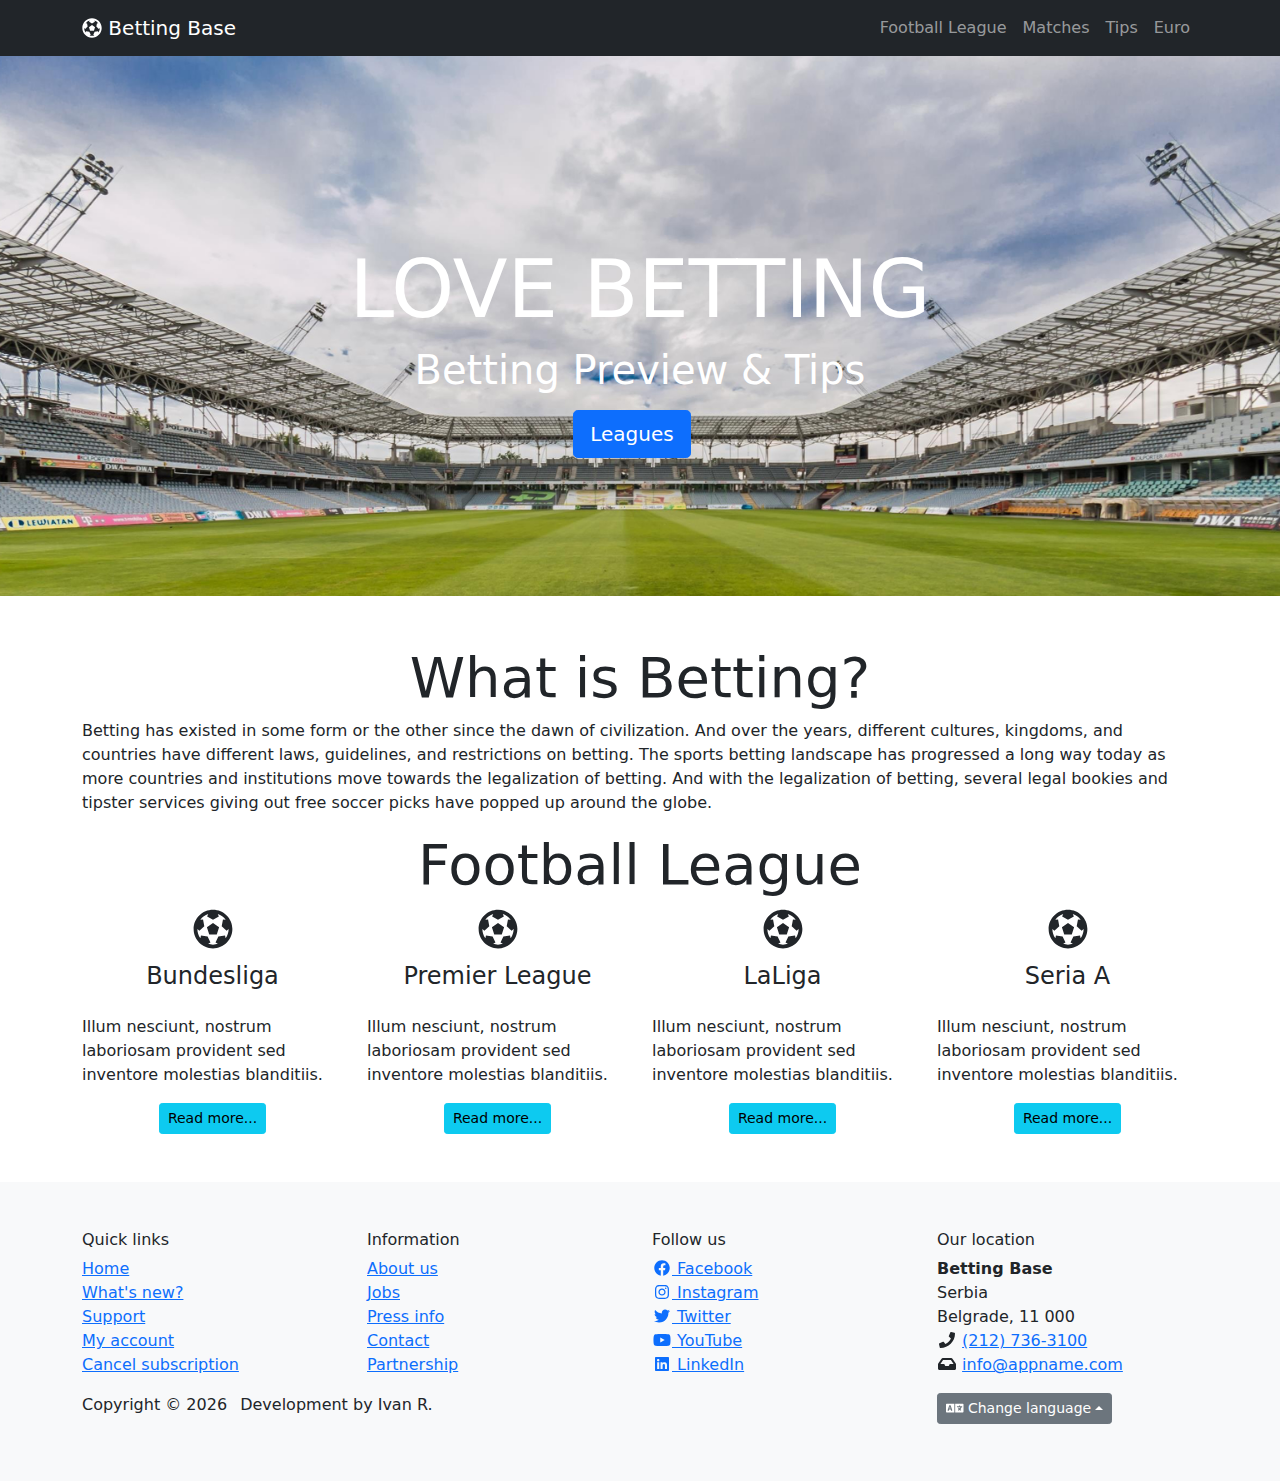
<file: index.html>
<!DOCTYPE html>
<html lang="en">
<head>
    <meta charset="UTF-8">
    <meta name="viewport" content="width=device-width, initial-scale=1.0">                    
    <title>Betting Base</title>
    <script defer src="js/fontawesome-all.min.js"></script>
    <link rel="stylesheet" href="css/bootstrap.css">    
    <link rel="stylesheet" href="css/style.css">        
</head>
<body>
    <!-- NAVIGATION -->
    <nav class="navbar bg-dark navbar-dark navbar-expand-lg sticky-top"> 
        <div class="container">
            <a href="#" class="navbar-brand"><i class="fas fa-futbol" aria-hidden="true"></i> Betting Base</a>
            <button type="button" class="navbar-toggler navbar-toggler-right" data-bs-toggle="collapse" data-bs-target="#navbarNav" aria-controls="navbarNav" aria-expanded="false" aria-label="Toggle navigation">
                <span class="navbar-toggler-icon"></span>
            </button> 
            <div class="collapse navbar-collapse" id="navbarNav">
                <ul class="navbar-nav ms-auto" id="navScrollspy">
                    <li class="nav-item">
                        <a class="nav-link" href="my-leagues.html">Football League</a>
                    </li>
                    <li class="nav-item">
                        <a class="nav-link" href="#">Matches</a>
                    </li>
                    <li class="nav-item">
                        <a class="nav-link" href="#">Tips</a>
                    </li>
                    <li class="nav-item">
                        <a class="nav-link" href="#">Euro</a>
                    </li>    
                </ul>
            </div>    
        </div>           
    </nav>
    <!-- END OF NAVIGATION -->
    <!-- HERO -->
    <section id="section-hero" class="text-center text-white d-flex justify-content-center align-items-center py-5">
        <div class="container">
            <h1 class="display-1 text-uppercase mt-5"><strong>Love Betting</strong></h1>
            <p class="display-6"><strong>Betting Preview & Tips</strong></p>                      
          <!--  <p><strong>Download now on:</strong></p> -->
            <a href="my-leagues.html" class="btn btn-lg btn-primary mb-3 mb-sm-0 me-sm-3">Leagues</a>          
        </div>
    </section>    
    <!-- END OF HERO -->
    <div class="container">
        <!-- DESCRIPTION -->
        <section id="section-description" class="mt-5">
            <h2 class="display-4 text-center">What is Betting?</h2>
            <p>Betting has existed in some form or the other since the dawn of civilization. And over the years, different cultures, kingdoms, and countries have different laws, guidelines, and restrictions on betting. The sports betting landscape has progressed a long way today as more countries and institutions move towards the legalization of betting. And with the legalization of betting, several legal bookies and tipster services giving out free soccer picks have popped up around the globe.</p>            
        </section>
        <!-- END OF DESCRIPTION -->
    <!-- FEATURES -->    
    <section>
        <h2 class="display-4 text-center">Football League</h2>
				<div class="row">
					<div class="col-12 col-sm-6 col-lg-3 d-flex flex-column align-items-center mb-5">
						<div class="h1"><i class="fas fa-futbol" aria-hidden="true"></i></div>
						<h3 class="h4 mb-4 text-center">Bundesliga</h3>
						<p>Illum nesciunt, nostrum laboriosam provident sed inventore molestias blanditiis.</p>
						<a href="#0" class="btn btn-sm btn-info ">Read more...</a>
					</div>
					<div class="col-12 col-sm-6 col-lg-3 d-flex flex-column align-items-center mb-5">
						<div class="h1"><i class="fas fa-futbol" aria-hidden="true"></i></div>
						<h3 class="h4 mb-4 text-center">Premier League</h3>
						<p>Illum nesciunt, nostrum laboriosam provident sed inventore molestias blanditiis.</p>
						<a href="#0" class="btn btn-sm btn-info ">Read more...</a>
					</div>
					<div class="col-12 col-sm-6 col-lg-3 d-flex flex-column align-items-center mb-5">
						<div class="h1"><i class="fas fa-futbol" aria-hidden="true"></i></div>
						<h3 class="h4 mb-4 text-center">LaLiga</h3>
						<p>Illum nesciunt, nostrum laboriosam provident sed inventore molestias blanditiis.</p>
						<a href="#0" class="btn btn-sm btn-info ">Read more...</a>
					</div>
					<div class="col-12 col-sm-6 col-lg-3 d-flex flex-column align-items-center mb-5">
						<div class="h1"><i class="fas fa-futbol" aria-hidden="true"></i></div>
						<h3 class="h4 mb-4 text-center">Seria A</h3>
						<p>Illum nesciunt, nostrum laboriosam provident sed inventore molestias blanditiis.</p>
						<a href="#0" class="btn btn-sm btn-info ">Read more...</a>
					</div>
				</div>
    <!-- END OF FEATURES -->            
    </section>
    </div>
    <!-- END OF CONATINER -->
    <!-- FOOTER -->
    <footer class="bg-light">
        <div class="container py-3 py-sm-5">
            <div class="row">
                <div class="col-12 col-sm-6 col-lg-3">
                    <h6>Quick links</h6>
                    <ul class="list-unstyled">
                        <li><a href="#0">Home</a></li>
                        <li><a href="#0">What's new?</a></li>
                        <li><a href="#0">Support</a></li>
                        <li><a href="#0">My account</a></li>
                        <li><a href="#0">Cancel subscription</a></li>
                    </ul>
                </div>
                <div class="col-12 col-sm-6 col-lg-3">
                    <h6>Information</h6>
                    <ul class="list-unstyled">
                        <li><a href="#0">About us</a></li>
                        <li><a href="#0">Jobs</a></li>
                        <li><a href="#0">Press info</a></li>
                        <li><a href="#0">Contact</a></li>
                        <li><a href="#0">Partnership</a></li>
                    </ul>
                </div>
                <div class="col-12 col-sm-6 col-lg-3">
                    <h6>Follow us</h6>
                    <ul class="list-unstyled">
                        <li><a href="#0"><i class="fab fa-fw fa-facebook" aria-hidden="true"></i> Facebook</a></li>
                        <li><a href="#0"><i class="fab fa-fw fa-instagram" aria-hidden="true"></i> Instagram</a></li>
                        <li><a href="#0"><i class="fab fa-fw fa-twitter" aria-hidden="true"></i> Twitter</a></li>
                        <li><a href="#0"><i class="fab fa-fw fa-youtube" aria-hidden="true"></i> YouTube</a></li>
                        <li><a href="#0"><i class="fab fa-fw fa-linkedin" aria-hidden="true"></i> LinkedIn</a></li>
                    </ul>
                </div>
                <div class="col-12 col-sm-6 col-lg-3">
                    <h6>Our location</h6>
                    <address>
                        <strong>Betting Base</strong><br>
                        Serbia<br>
                        Belgrade, 11 000<br>
                        <i class="fas fa-fw fa-phone" aria-hidden="true"></i><span class="visually-hidden">Telephone:</span> <a href="tel:+12127363100">(212) 736-3100</a><br>
                        <i class="fas fa-fw fa-inbox" aria-hidden="true"></i><span class="visually-hidden">Mail:</span> <a href="mailto:info@appname.com">info@appname.com</a>
                    </address>
                </div>
            </div>
            <div class="row">
                <div class="col-12 col-sm-6 col-lg-9">
                    <ul class="list-inline">
                        <li class="list-inline-item">Copyright &copy; <script>document.write(new Date().getFullYear());</script></li>
                        <li class="list-inline-item">Development by Ivan R.</li>                        
                    </ul>
                </div>
                <div class="col-12 col-sm-6 col-lg-3">
                    <div class="dropdown dropup">
                        <button type="button" class="btn btn-secondary btn-sm dropdown-toggle" id="languageMenuButton" data-bs-toggle="dropdown" aria-haspopup="true" aria-expanded="false"><i class="fas fa-fw fa-language" aria-hidden="true"></i> Change language</button>
                        <div class="dropdown-menu p-0" aria-labelledby="languageMenuButton">
                            <a href="#0" class="dropdown-item small px-1">English</a>
                            <a href="#0" class="dropdown-item small px-1">German</a>
                            <a href="#0" class="dropdown-item small px-1">French</a>
                            <a href="#0" class="dropdown-item small px-1">Spanish</a>
                        </div>
                    </div>
                </div>
            </div>
        </div>
    </footer>
    <!-- END OF FOOTER -->
    <script src="https://cdn.jsdelivr.net/npm/@popperjs/core@2.5.4/dist/umd/popper.min.js"></script>        
    <script src="js/bootstrap.js"></script>        
</body>
</html>
</file>
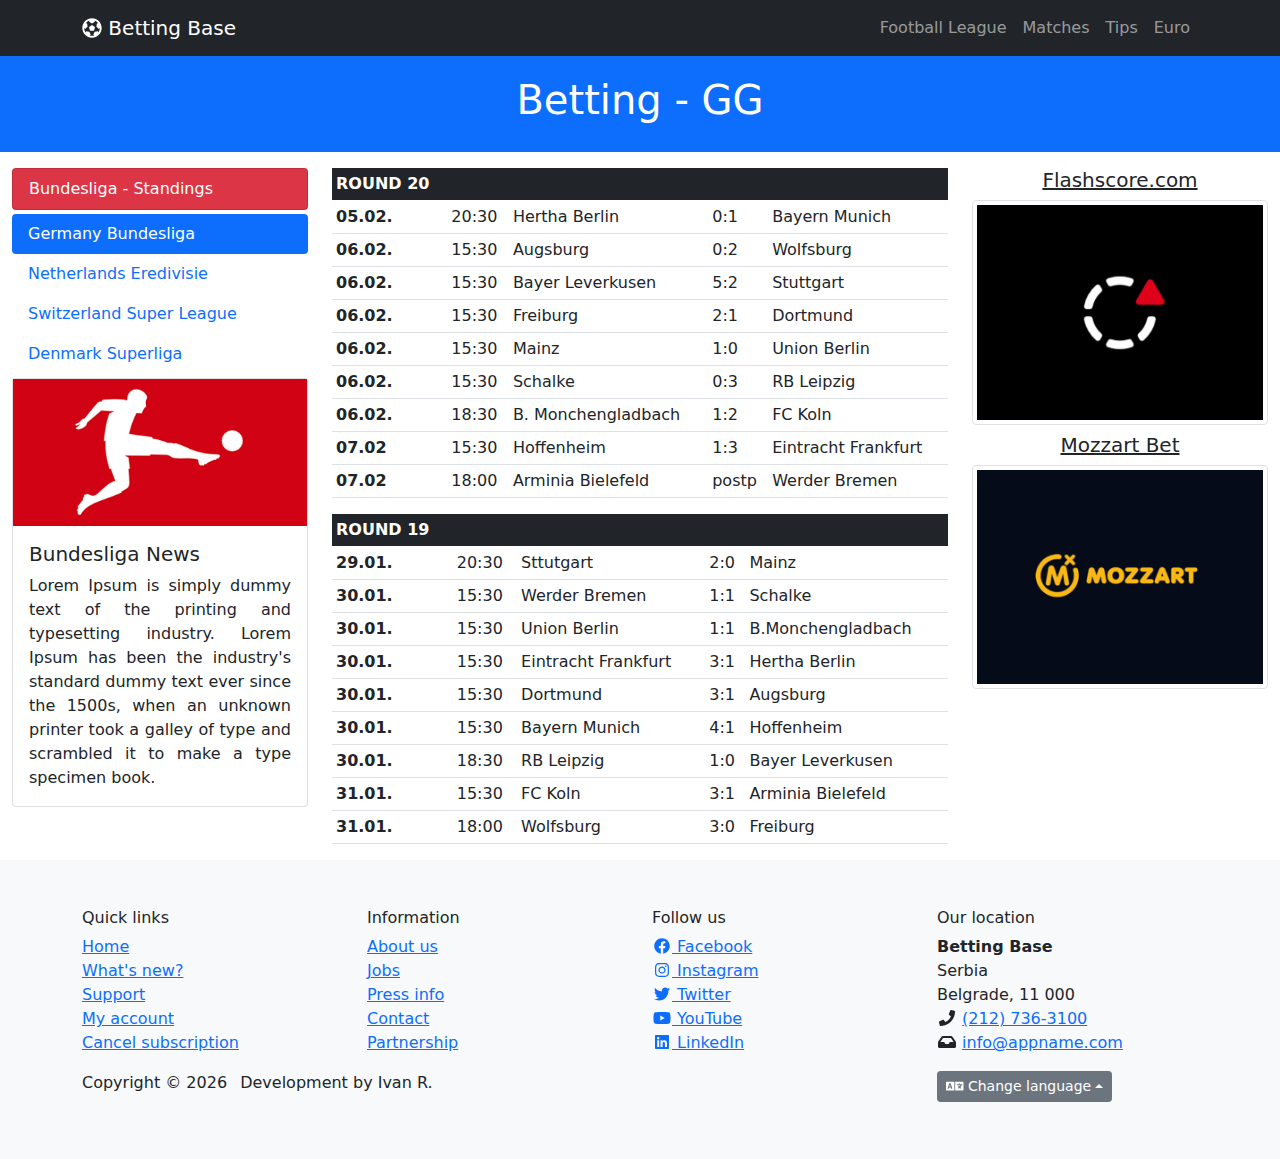
<file: my-leagues.html>
<!DOCTYPE html>
<html lang="en">
<head>
    <meta charset="UTF-8">
    <meta name="viewport" content="width=device-width, initial-scale=1.0">                    
    <title>Betting Base - My Leagues</title>
    <script defer src="js/fontawesome-all.min.js"></script>
    <link rel="stylesheet" href="css/bootstrap.css">    
    <link rel="stylesheet" href="css/style.css">
    <link rel="stylesheet" href="css/my-leagues.css">
</head>
<body>              
   <!-- NAVBAR -->   
   <nav class="navbar bg-dark navbar-dark navbar-expand-lg sticky-top"> 
    <div class="container">
        <a href="index.html" class="navbar-brand"><i class="fas fa-futbol" aria-hidden="true"></i> Betting Base</a>
        <button type="button" class="navbar-toggler navbar-toggler-right" data-bs-toggle="collapse" data-bs-target="#navbarNav" aria-controls="navbarNav" aria-expanded="false" aria-label="Toggle navigation">
            <span class="navbar-toggler-icon"></span>
        </button> 
        <div class="collapse navbar-collapse" id="navbarNav">
            <ul class="navbar-nav ms-auto" id="navScrollspy">
                <li class="nav-item">
                    <a class="nav-link" href="my-leagues.html">Football League</a>
                </li>
                <li class="nav-item">
                    <a class="nav-link" href="#">Matches</a>
                </li>
                <li class="nav-item">
                    <a class="nav-link" href="#">Tips</a>
                </li>
                <li class="nav-item">
                    <a class="nav-link" href="#">Euro</a>
                </li>    
            </ul>
        </div>    
    </div>           
</nav>
<!-- end of navbar -->    
   <!-- HEADER -->  
   <div class="my-header">           
        <h1 class="display-6">Betting - GG</h1>              
   </div><!-- END OF HEADER -->                            
               <!-- MODAL -->
                <div class="modal fade" id="exampleModal" tabindex="-1" aria-labelledby="exampleModalLabel" aria-hidden="true">
                    <div class="modal-dialog">
                        <div class="modal-content">
                            <div class="modal-header">
                                <h5 class="modal-title" id="exampleModalLabel">Germany Bundesliga - Standings</h5>
                                <button type="button" class="btn-close" data-bs-dismiss="modal" aria-label="Close"></button>
                            </div>
                            <div class="modal-body">
                                <div class="table-responsive-sm"> <!-- TABELA -->
                                    <table class="table table-sm"> <!-- ako treba ubaci (table-sm) -->
                                        <thead class="table-dark">
                                          <tr>
                                            <th scope="col">#</th>
                                            <th scope="col">TEAM</th>
                                            <th scope="col">MP</th>
                                            <th scope="col" style="padding-left: 20px;">G</th> 
                                            <th scope="col">PTS</th>
                                          </tr>
                                        </thead>
                                        <tbody>
                                          <tr>
                                            <th class="bg-success text-center" scope="row">1</th>
                                            <td>Bayern Munich</td>
                                            <td>19</td>
                                            <td>57:26</td>
                                            <td>45</td>
                                          </tr>
                                          <tr>
                                            <th class="bg-success text-center" scope="row">2</th>
                                            <td>EB Leipzig</td>
                                            <td>19</td>
                                            <td>32:19</td>
                                            <td>38</td>
                                          </tr>
                                          <tr>
                                            <th class="bg-success text-center" scope="row">3</th>
                                            <td>Wolfsburg</td>
                                            <td>19</td>
                                            <td>30:19</td>
                                            <td>35</td>
                                          </tr>
                                          <tr>
                                            <th class="bg-success text-center" scope="row">4</th>
                                            <td>Eintracht Frankfurt</td>
                                            <td>19</td>
                                            <td>38:28</td>
                                            <td>33</td>
                                          </tr>
                                          <tr>
                                            <th class="bg-danger text-center" scope="row">5</th>
                                            <td>Bayer Leverkusen</td>
                                            <td>19</td>
                                            <td>32:19</td>
                                            <td>32</td>
                                          </tr>
                                          <tr>
                                            <th class="bg-warning text-center" scope="row">6</th>
                                            <td>Dortmund</td>
                                            <td>19</td>
                                            <td>38:27</td>
                                            <td>32</td>
                                          </tr>
                                          <tr>
                                            <th class="text-center" scope="row">7</th>
                                            <td>B. Monchengladbach</td>
                                            <td>19</td>
                                            <td>36:29</td>
                                            <td>32</td>
                                          </tr>
                                          <tr>
                                            <th class="text-center" scope="row">8</th>
                                            <td>Union Berlin</td>
                                            <td>19</td>
                                            <td>34:24</td>
                                            <td>29</td>
                                          </tr>
                                          <tr>
                                            <th class="text-center" scope="row">9</th>
                                            <td>Freiburg</td>
                                            <td>19</td>
                                            <td>33:32</td>
                                            <td>27</td>
                                          </tr>
                                          <tr>
                                            <th class="text-center" scope="row">10</th>
                                            <td>Stuttgart</td>
                                            <td>19</td>
                                            <td>35:29</td>
                                            <td>25</td>
                                          </tr>
                                          <tr>
                                            <th class="text-center" scope="row">11</th>
                                            <td>Werder Bremen</td>
                                            <td>19</td>
                                            <td>24:27</td>
                                            <td>22</td>
                                          </tr>
                                          <tr>
                                            <th class="text-center" scope="row">12</th>
                                            <td>Hoffenheim</td>
                                            <td>19</td>
                                            <td>29:34</td>
                                            <td>22</td>
                                          </tr>
                                          <tr>
                                            <th class="text-center" scope="row">13</th>
                                            <td>Augsburg</td>
                                            <td>19</td>
                                            <td>20:30</td>
                                            <td>22</td>
                                          </tr>
                                          <tr>
                                            <th class="text-center" scope="row">14</th>
                                            <td>FC Koln</td>
                                            <td>19</td>
                                            <td>18:32</td>
                                            <td>18</td>
                                          </tr>
                                          <tr>
                                            <th class="text-center" scope="row">15</th>
                                            <td>Hertha Berlin</td>
                                            <td>19</td>
                                            <td>25:35</td>
                                            <td>17</td>
                                          </tr>
                                          <tr>
                                            <th class="relegation-color text-center" scope="row">16</th>
                                            <td>Arminia Bielefeld</td>
                                            <td>19</td>
                                            <td>15:32</td>
                                            <td>17</td>
                                          </tr>
                                          <tr>
                                            <th class="relegation-color-2 text-center" scope="row">17</th>
                                            <td>Mainz</td>
                                            <td>19</td>
                                            <td>18:40</td>
                                            <td>10</td>
                                          </tr>
                                          <tr>
                                            <th class="relegation-color-2 text-center" scope="row">18</th>
                                            <td>Schalke</td>
                                            <td>19</td>
                                            <td>15:49</td>
                                            <td>8</td>
                                          </tr>
                                        </tbody>
                                      </table>              
                                </div>   <!-- end tables for standings -->
                            </div>
                            <div class="modal-footer">
                                <button type="button" class="btn btn-secondary" data-bs-dismiss="modal">Close</button>                        
                            </div>
                        </div>
                    </div>
                </div> 
                <!-- END OF MODAL -->                            
    <div class="container-xxl">                     
        <div class="row">          
          <div class="col-md-3">  
            <div class="list-group">
                <a class="list-group-item list-group-item-action bg-danger mb-1" data-bs-toggle="modal" data-bs-target="#exampleModal" href="#">Bundesliga - Standings</a>            
            </div>            
            <!-- NAV-PILLS -->
            <div class="nav flex-column nav-pills mb-1" id="v-pills-tab" role="tablist" aria-orientation="vertical">
                <a class="nav-link active" id="v-pills-home-tab" data-bs-toggle="pill" href="#v-pills-home" role="tab" aria-controls="v-pills-home" aria-selected="true">Germany Bundesliga</a>
                <a class="nav-link" id="v-pills-profile-tab" data-bs-toggle="pill" href="#v-pills-profile" role="tab" aria-controls="v-pills-profile" aria-selected="false">Netherlands Eredivisie</a>
                <a class="nav-link" id="v-pills-messages-tab" data-bs-toggle="pill" href="#v-pills-messages" role="tab" aria-controls="v-pills-messages" aria-selected="false">Switzerland Super League</a>
                <a class="nav-link" id="v-pills-settings-tab" data-bs-toggle="pill" href="#v-pills-settings" role="tab" aria-controls="v-pills-settings" aria-selected="false">Denmark Superliga</a>              
            </div>
            <!-- NAV-PILLS --> 
            <!-- LIGA NEWS -->  
            <div class="card">
                <img class="card-image-top img-fluid" src="img/bundesliga-news.png" alt="image for news">
                <div class="card-body">
                    <h5 class="card-title">Bundesliga News</h5>
                    <p class="card-text">
                        Lorem Ipsum is simply dummy text of the printing and typesetting industry. 
                        Lorem Ipsum has been the industry's standard dummy text ever since the 1500s, 
                        when an unknown printer took a galley of type and scrambled it to make a type specimen book.
                    </p>
                </div>    
            </div>
           <!-- END OF LIGA NEWS -->           
          </div>
          <div class="col-md-6 col"> <!--- MIDDLE COLUMN -->
            <div class="tab-content" id="v-pills-tabContent">
                <div class="tab-pane fade show active" id="v-pills-home" role="tabpanel" aria-labelledby="v-pills-home-tab">
                    <!-- TABELA GERMANY prva tabela-->  
                    <div class="table-responsive-sm">
                        <table class="table table-sm table-hover"> <!-- ako treba ubaci (table-sm) GERMANY -->
                            <thead class="table-dark">                    
                              <tr>
                                <th scope="col">ROUND 20</th>
                                <th scope="col"></th>
                                <th scope="col"></th>
                                <th scope="col"></th> 
                                <th scope="col"></th>
                              </tr>                        
                            </thead>
                            <tbody>
                              <tr>
                                <th scope="row">05.02.</th>
                                <td>20:30</td>
                                <td>Hertha Berlin</td>
                                <td>0:1</td>
                                <td>Bayern Munich</td>
                              </tr>
                              <tr>
                                <th scope="row">06.02.</th>
                                <td>15:30</td>
                                <td>Augsburg</td>
                                <td>0:2</td>
                                <td>Wolfsburg</td>
                              </tr>
                              <tr>
                                <th scope="row">06.02.</th>
                                <td>15:30</td>
                                <td>Bayer Leverkusen</td>
                                <td>5:2</td>
                                <td>Stuttgart</td>
                              </tr>
                              <tr>
                                <th scope="row">06.02.</th>
                                <td>15:30</td>
                                <td>Freiburg</td>
                                <td>2:1</td>
                                <td>Dortmund</td>
                              </tr>
                              <tr>
                                <th scope="row">06.02.</th>
                                <td>15:30</td>
                                <td>Mainz</td>
                                <td>1:0</td>
                                <td>Union Berlin</td>
                              </tr>
                              <tr>
                                <th scope="row">06.02.</th>
                                <td>15:30</td>
                                <td>Schalke</td>
                                <td>0:3</td>
                                <td>RB Leipzig</td>
                              </tr>
                              <tr>
                                <th scope="row">06.02.</th>
                                <td>18:30</td>
                                <td>B. Monchengladbach</td>
                                <td>1:2</td>
                                <td>FC Koln</td>
                              </tr>
                              <tr>
                                <th scope="row">07.02</th>
                                <td>15:30</td>
                                <td>Hoffenheim</td>
                                <td>1:3</td>
                                <td>Eintracht Frankfurt</td>
                              </tr>
                              <tr>
                                <th scope="row">07.02</th>
                                <td>18:00</td>
                                <td>Arminia Bielefeld</td>
                                <td>postp</td>
                                <td>Werder Bremen</td>
                              </tr>                                                      
                            </tbody>
                          </table>              
                    </div>   <!-- KRAJ TABELE !!!!!!!!!!!!!!!!!!!!!!! -->  
                      <!-- TABELA GERMANY druga tabela -->                                  
                      <div class="table-responsive-sm">
                        <table class="table table-sm table-hover">
                            <thead class="table-dark">                    
                              <tr>
                                <th scope="col">ROUND 19</th>
                                <th scope="col"></th>
                                <th scope="col"></th>
                                <th scope="col"></th> 
                                <th scope="col"></th>
                              </tr>
                        
                            </thead>
                            <tbody>
                              <tr>
                                <th scope="row">29.01.</th>
                                <td>20:30</td>
                                <td>Sttutgart</td>
                                <td>2:0</td>
                                <td>Mainz</td>
                              </tr>
                              <tr>
                                <th scope="row">30.01.</th>
                                <td>15:30</td>
                                <td>Werder Bremen</td>
                                <td>1:1</td>
                                <td>Schalke</td>
                              </tr>
                              <tr>
                                <th scope="row">30.01.</th>
                                <td>15:30</td>
                                <td>Union Berlin</td>
                                <td>1:1</td>
                                <td>B.Monchengladbach</td>
                              </tr>
                              <tr>
                                <th scope="row">30.01.</th>
                                <td>15:30</td>
                                <td>Eintracht Frankfurt</td>
                                <td>3:1</td>
                                <td>Hertha Berlin</td>
                              </tr>
                              <tr>
                                <th scope="row">30.01.</th>
                                <td>15:30</td>
                                <td>Dortmund</td>
                                <td>3:1</td>
                                <td>Augsburg</td>
                              </tr>
                              <tr>
                                <th scope="row">30.01.</th>
                                <td>15:30</td>
                                <td>Bayern Munich</td>
                                <td>4:1</td>
                                <td>Hoffenheim</td>
                              </tr>
                              <tr>
                                <th scope="row">30.01.</th>
                                <td>18:30</td>
                                <td>RB Leipzig</td>
                                <td>1:0</td>
                                <td>Bayer Leverkusen</td>
                              </tr>
                              <tr>
                                <th scope="row">31.01.</th>
                                <td>15:30</td>
                                <td>FC Koln</td>
                                <td>3:1</td>
                                <td>Arminia Bielefeld</td>
                              </tr>
                              <tr>
                                <th scope="row">31.01.</th>
                                <td>18:00</td>
                                <td>Wolfsburg</td>
                                <td>3:0</td>
                                <td>Freiburg</td>
                              </tr>                                                      
                            </tbody>
                          </table>              
                    </div>   <!-- KRAJ TABELE !!!!!!!!!!!!!!!!!!!!!!! -->
                </div>
                <div class="tab-pane fade" id="v-pills-profile" role="tabpanel" aria-labelledby="v-pills-profile-tab">
                    <!-- TABELA NEDERLANDS prva tabela -->  
                    <div class="table-responsive-sm">
                        <table class="table table-sm table-hover"> <!-- ako treba ubaci (table-sm) -->
                            <thead class="table-dark">                    
                              <tr>
                                <th scope="col">ROUND 21</th>
                                <th scope="col"></th>
                                <th scope="col"></th>
                                <th scope="col"></th> 
                                <th scope="col"></th>
                              </tr>
                        
                            </thead>
                            <tbody>                                
                                <tr>
                                    <th scope="row">05.02</th>
                                    <td>20:00</td>
                                    <td>Sittard</td>
                                    <td>0:1</td>
                                    <td>Heracles</td>
                                </tr>
                                <tr>                                
                                <th scope="row">06.02</th>
                                <td>14:00</td>
                                <td>FC Emmen</td>
                                <td>0:1</td>
                                <td>AZ Alkmaar</td>
                               </tr>
                               <tr>
                                <th scope="row">06.02</th>
                                <td>14:00</td>
                                <td>Zwolle</td>
                                <td>1:1</td>
                                <td>Waalwijk</td>
                              </tr>                              
                              <tr>
                                <th scope="row">06.02.</th>
                                <td>16:30</td>
                                <td>Heerenveen</td>
                                <td>1:0</td>
                                <td>Vitesse</td>
                              </tr>
                              <tr>
                                <th scope="row">06.02</th>
                                <td>16:30</td>
                                <td>PSV</td>
                                <td>3:0</td>
                                <td>Twente</td>
                              </tr>
                              <tr>
                                <th scope="row">07.02</th>
                                <td>12:15</td>
                                <td>Ajax</td>
                                <td>postp</td>
                                <td>Utrecht</td>
                              </tr>
                              <tr>
                                <th scope="row">07.02</th>
                                <td>14:30</td>
                                <td>Groningen</td>
                                <td>postp</td>
                                <td>Feyenoord</td>
                              </tr>
                              <tr>
                                <th scope="row">07.02</th>
                                <td>14:30</td>
                                <td>Willem II</td>
                                <td>postp</td>
                                <td>Den Haag</td>
                              </tr>
                              <tr>
                                <th scope="row">07.02</th>
                                <td>16:45</td>
                                <td>Venlo</td>
                                <td>postp</td>
                                <td>Sparta Rotterdam</td>
                              </tr>                                                                                   
                            </tbody>
                          </table>              
                    </div>
                    <!-- KRAJ TABELE !!!!!!!!!!!!!!!!!!!!!!! --> 
                </div>
                <div class="tab-pane fade" id="v-pills-messages" role="tabpanel" aria-labelledby="v-pills-messages-tab">
                    <!-- TABELA SWITZERLAND ROUND 19 -->  
                    <div class="table-responsive-sm">
                        <table class="table table-sm table-hover"> <!-- ako treba ubaci (table-sm) -->
                            <thead class="table-dark">                    
                              <tr>
                                <th scope="col">ROUND 19</th>
                                <th scope="col"></th>
                                <th scope="col"></th>
                                <th scope="col"></th> 
                                <th scope="col"></th>
                              </tr>                        
                            </thead>
                            <tbody>
                              <tr>
                                    <th scope="row">06.02.</th>
                                    <td>20:30</td>
                                    <td>Vaduz</td>
                                    <td>3:2</td>
                                    <td>Zurich</td>
                                  </tr>
                              <tr>
                                <th scope="row">07.02.</th>
                                <td>16:00</td>
                                <td>Basel</td>
                                <td>2:2</td>
                                <td>Sion</td>
                              </tr>
                              <tr>
                                <th scope="row">07.02.</th>
                                <td>16:00</td>
                                <td>Servette</td>
                                <td>4:2</td>
                                <td>Luzern</td>
                              </tr> 
                              <tr>
                                <th scope="row">07.02.</th>
                                <td>16:00</td>
                                <td>Young Boys</td>
                                <td>4:2</td>
                                <td>Lausanne</td>
                              </tr>                                                                                                           
                            </tbody>
                          </table>              
                    </div>
                    <!-- KRAJ TABELE !!!!!!!!!!!!!!!!!!!!!!! -->
                    <!-- TABELA SWITZERLAND druga tabela -->  
                    <div class="table-responsive-sm">
                        <table class="table table-sm table-hover"> <!-- ako treba ubaci (table-sm) -->
                            <thead class="table-dark">                    
                              <tr>
                                <th scope="col">ROUND 18</th>
                                <th scope="col"></th>
                                <th scope="col"></th>
                                <th scope="col"></th> 
                                <th scope="col"></th>
                              </tr>                        
                            </thead>
                            <tbody>
                              <tr>
                                    <th scope="row">04.02.</th>
                                    <td>20:30</td>
                                    <td>Lausanne</td>
                                    <td>1:3</td>
                                    <td>Basel</td>
                                  </tr>
                              <tr>
                                <th scope="row">04.02.</th>
                                <td>18:15</td>
                                <td>Luzern</td>
                                <td>3:0</td>
                                <td>Servette</td>
                              </tr>
                              <tr>
                                <th scope="row">03.02.</th>
                                <td>20:30</td>
                                <td>Lugano</td>
                                <td>1:1</td>
                                <td>Vaduz</td>
                              </tr>
                              <tr>
                                <th scope="row">03.02.</th>
                                <td>20:30</td>
                                <td>Sion</td>
                                <td>3:2</td>
                                <td>St. Gallen</td>
                              </tr>
                              <tr>
                                <th scope="row">03.02.</th>
                                <td>18:15</td>
                                <td>Zurich</td>
                                <td>1:4</td>
                                <td>Young Boys</td>
                              </tr>                                                                              
                            </tbody>
                          </table>              
                    </div>
                    <!-- KRAJ TABELE !!!!!!!!!!!!!!!!!!!!!!! -->
                </div>
                <div class="tab-pane fade" id="v-pills-settings" role="tabpanel" aria-labelledby="v-pills-settings-tab">
                    <!-- TABELA DENMARK ROUND 15-->
                    <div class="table-responsive-sm">
                        <table class="table table-sm table-hover"> <!-- ako treba ubaci (table-sm) -->
                            <thead class="table-dark">                    
                              <tr>
                                <th scope="col">ROUND 15</th>
                                <th scope="col"></th>
                                <th scope="col"></th>
                                <th scope="col"></th> 
                                <th scope="col"></th>
                              </tr>
                        
                            </thead>
                            <tbody>
                                <tr>
                                    <th scope="row">08.02.</th>
                                    <td>19:00</td>
                                    <td>Randers FC</td>
                                    <td>1:2</td>
                                    <td>Midtjylland</td>
                                  </tr>
                                <tr>
                                    <th scope="row">07.02.</th>
                                    <td>20:00</td>
                                    <td>Bronby</td>
                                    <td>1:1</td> 
                                    <td>Aalborg</td>
                                  </tr>
                              <tr>
                                <th scope="row">07.02.</th>
                                <td>18:00</td>
                                <td>Aarhus</td>
                                <td>1:0</td>
                                <td>Lyngby</td>
                              </tr>
                              <tr>
                                <th scope="row">07.02.</th>
                                <td>16:00</td>
                                <td>Horsens</td>
                                <td>0:2</td>
                                <td>FC Copenhagen</td>
                              </tr>
                              <tr>
                                <th scope="row">07.02.</th>
                                <td>14:00</td>
                                <td>Nordsjaelland</td>
                                <td>0-2</td>
                                <td>Odense</td>
                              </tr>
                              <tr>
                                <th scope="row">07.02.</th>
                                <td>14:00</td>
                                <td>Sonderjyske</td>
                                <td>0:1</td>
                                <td>Vejle</td>
                              </tr>                                                                                                                                               
                            </tbody>
                          </table>              
                    </div>
                    <!-- KRAJ TABELE !!!!!!!!!!!!!!!!!!!!!!! -->
                    <!-- TABELA DENMARK druga tabela-->  
                    <div class="table-responsive-sm">
                        <table class="table table-sm table-hover"> <!-- ako treba ubaci (table-sm) -->
                            <thead class="table-dark">                    
                              <tr>
                                <th scope="col">ROUND 14</th>
                                <th scope="col"></th>
                                <th scope="col"></th>
                                <th scope="col"></th> 
                                <th scope="col"></th>
                              </tr>
                        
                            </thead>
                            <tbody>
                                <tr>
                                    <th scope="row">04.02.</th>
                                    <td>20:00</td>
                                    <td>Nordsjaelland</td>
                                    <td>0:1</td> 
                                    <td>Brondby</td>
                                  </tr>
                              <tr>
                                <th scope="row">04.02.</th>
                                <td>18:00</td>
                                <td>Midtjylland</td>
                                <td>0:2</td>
                                <td>Sonderjyske</td>
                              </tr>
                              <tr>
                                <th scope="row">03.02.</th>
                                <td>20:00</td>
                                <td>Aalborg</td>
                                <td>2:3</td>
                                <td>FC Copenhagen</td>
                              </tr>
                              <tr>
                                <th scope="row">03.02.</th>
                                <td>18:00</td>
                                <td>Odense</td>
                                <td>0:1</td>
                                <td>Lyngby</td>
                              </tr>
                              <tr>
                                <th scope="row">02.02.</th>
                                <td>20:00</td>
                                <td>Vejle</td>
                                <td>0:0</td>
                                <td>Aarhus</td>
                              </tr>
                              <tr>
                                <th scope="row">02.02.</th>
                                <td>18:00</td>
                                <td>Randers FC</td>
                                <td>3:0</td>
                                <td>Horsens</td>
                              </tr>                                                                                                                 
                            </tbody>
                          </table>              
                    </div>
                    <!-- KRAJ TABELE !!!!!!!!!!!!!!!!!!!!!!! -->
                </div>
              </div>
          </div> <!-- END OF MIDDLE COLUMN --> 
                <!-- RIGHT COLUMN -->
            <div class="col-md-3 justify-content-center">              
                    <h5 class="text-center"><a class="link-title" href="https://www.flashscore.com/" target="_blank">Flashscore.com</a></h5>
                    <a href="https://www.flashscore.com/" target="_blank"><img src="img/flashscore.png" alt="flashscore banner" class="img-fluid img-thumbnail mb-2"></a>            
                    <h5 class="text-center"><a class="link-title" href="https://www.mozzartbet.com/sr#/betting" target="_blank">Mozzart Bet</a></h5>
                    <a  href="https://www.mozzartbet.com/sr#/betting" target="_blank"><img src="img/mozzart-banner.jpg" alt="mozzart banner" class="img-fluid img-thumbnail"></a>                         
            </div> <!-- END OF RIGHT COLUMN -->   
          </div> <!-- end of row -->
        </div> <!-- end of container -->
        <!-- FOOTER -->
    <footer class="bg-light">
        <div class="container py-3 py-sm-5">
            <div class="row">
                <div class="col-12 col-sm-6 col-lg-3">
                    <h6>Quick links</h6>
                    <ul class="list-unstyled">
                        <li><a href="#0">Home</a></li>
                        <li><a href="#0">What's new?</a></li>
                        <li><a href="#0">Support</a></li>
                        <li><a href="#0">My account</a></li>
                        <li><a href="#0">Cancel subscription</a></li>
                    </ul>
                </div>
                <div class="col-12 col-sm-6 col-lg-3">
                    <h6>Information</h6>
                    <ul class="list-unstyled">
                        <li><a href="#0">About us</a></li>
                        <li><a href="#0">Jobs</a></li>
                        <li><a href="#0">Press info</a></li>
                        <li><a href="#0">Contact</a></li>
                        <li><a href="#0">Partnership</a></li>
                    </ul>
                </div>
                <div class="col-12 col-sm-6 col-lg-3">
                    <h6>Follow us</h6>
                    <ul class="list-unstyled">
                        <li><a href="#0"><i class="fab fa-fw fa-facebook" aria-hidden="true"></i> Facebook</a></li>
                        <li><a href="#0"><i class="fab fa-fw fa-instagram" aria-hidden="true"></i> Instagram</a></li>
                        <li><a href="#0"><i class="fab fa-fw fa-twitter" aria-hidden="true"></i> Twitter</a></li>
                        <li><a href="#0"><i class="fab fa-fw fa-youtube" aria-hidden="true"></i> YouTube</a></li>
                        <li><a href="#0"><i class="fab fa-fw fa-linkedin" aria-hidden="true"></i> LinkedIn</a></li>
                    </ul>
                </div>
                <div class="col-12 col-sm-6 col-lg-3">
                    <h6>Our location</h6>
                    <address>
                        <strong>Betting Base</strong><br>
                        Serbia<br>
                        Belgrade, 11 000<br>
                        <i class="fas fa-fw fa-phone" aria-hidden="true"></i><span class="visually-hidden">Telephone:</span> <a href="tel:+12127363100">(212) 736-3100</a><br>
                        <i class="fas fa-fw fa-inbox" aria-hidden="true"></i><span class="visually-hidden">Mail:</span> <a href="mailto:info@appname.com">info@appname.com</a>
                    </address>
                </div>
            </div>
            <div class="row">
                <div class="col-12 col-sm-6 col-lg-9">
                    <ul class="list-inline">
                        <li class="list-inline-item">Copyright &copy; <script>document.write(new Date().getFullYear());</script></li>
                        <li class="list-inline-item">Development by Ivan R.</li>                        
                    </ul>
                </div>
                <div class="col-12 col-sm-6 col-lg-3">
                    <div class="dropdown dropup">
                        <button type="button" class="btn btn-secondary btn-sm dropdown-toggle" id="languageMenuButton" data-bs-toggle="dropdown" aria-haspopup="true" aria-expanded="false"><i class="fas fa-fw fa-language" aria-hidden="true"></i> Change language</button>
                        <div class="dropdown-menu p-0" aria-labelledby="languageMenuButton">
                            <a href="#0" class="dropdown-item small px-1">English</a>
                            <a href="#0" class="dropdown-item small px-1">German</a>
                            <a href="#0" class="dropdown-item small px-1">French</a>
                            <a href="#0" class="dropdown-item small px-1">Spanish</a>
                        </div>
                    </div>
                </div>
            </div>
        </div>
    </footer>
    <!-- END OF FOOTER -->    

     
    
    <script src="https://cdn.jsdelivr.net/npm/@popperjs/core@2.5.4/dist/umd/popper.min.js"></script>    
    <script src="js/bootstrap.js"></script>
</body>
</html>
</file>
<file: css/style.css>
h2,
.h2 {
  font-size: calc(0.8rem + 0.9vw);
}

.selector-for-some-widget {
  box-sizing: content-box;
}

.my-header {
  padding: 20px;
  background: #0d6efd;
  text-align: center;
  margin-bottom: 1rem;
  color: #fff;
}

#section-hero {
  background-image: url("../img/the-ball.jpg");
  background-size: cover;
  background-position: center;
  background-attachment: fixed;
  min-height: 60vh; /* 60vh */
}

.table {
  --bs-table-striped-bg: rgb(13, 110, 253, 0.1);
  --bs-table-hover-bg: rgba(13, 110, 253, 0.2);
}

.bg-primary {
  color: white;
  background-color: #0d6efd !important;
}

.bg-danger {
  color: white;
}

.class_padding {
  padding-bottom: 5px;
  text-align: center;
}

.link-title {
  color: #212529;
}

.link-title:hover,
.link-title:active {
  color: #212529;
  text-decoration: none;
}

.footer {
  padding: 2rem;
  background: #0d6efd;
  text-align: center;
  color: #fff;
}

.relegation-color {
  background-color: #f85050 !important;
}

.relegation-color-2 {
  background-color: #ff8888 !important;
}

.card-text {
  text-align: justify;
}

/*
.nav-pills .nav-link.active,
.nav-pills .show > .nav-link {
  color: #fff;
  background-color: #0d6efd;
  margin-bottom: 2px;
}
*/

@media screen and (max-width: 767px) {
  .card {
    display: none;
  }
  #section-hero {
    min-height: 100vh; /* 40vh */
  }
}
</file>
<file: css/my-leagues.css>
.row {
  /* min-height: calc(100vh - 96px - 56px); */
}
</file>
